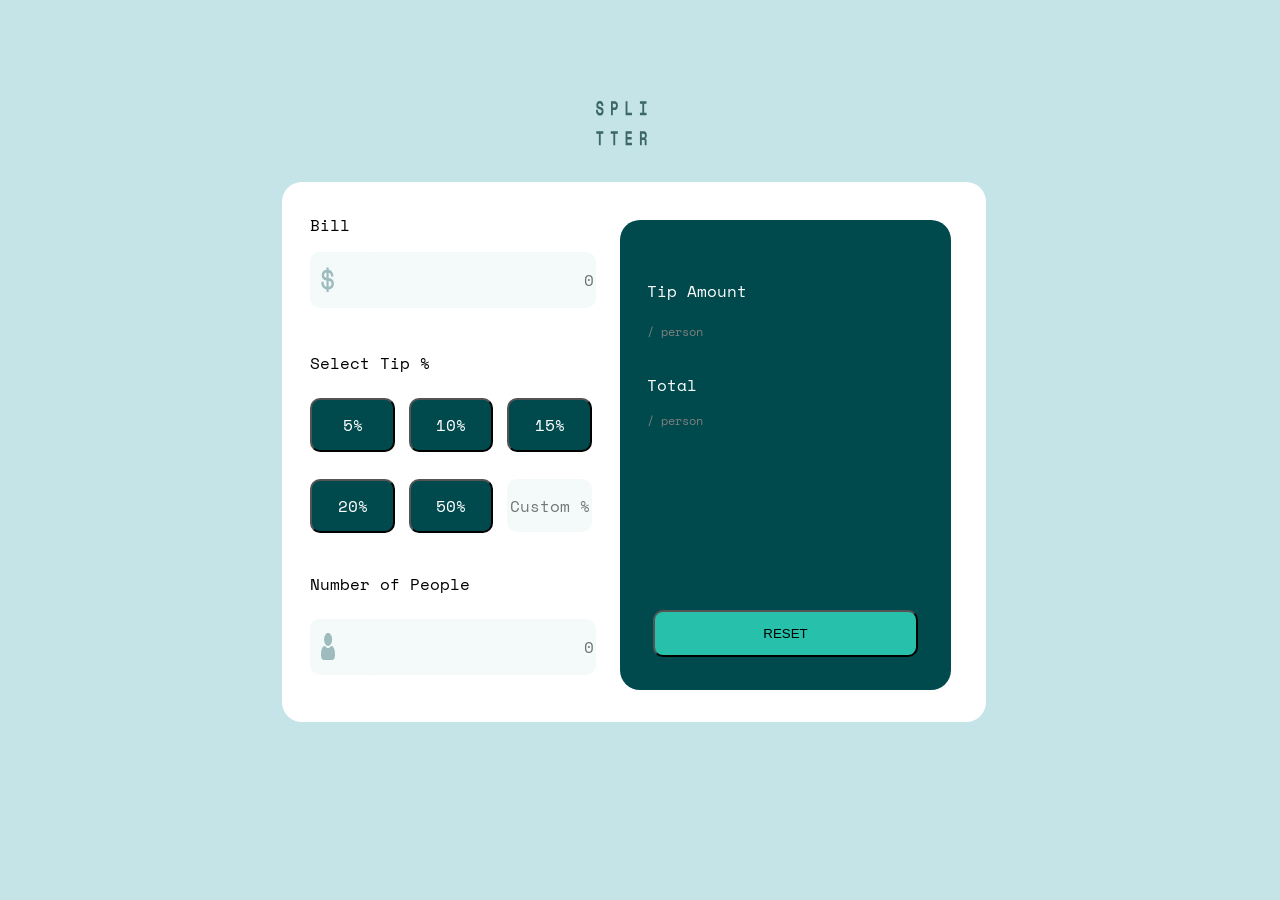
<file: index.html>
<!DOCTYPE html>
<html lang="en">

<head>

  <meta charset="UTF-8">
  <meta name="viewport" content="width=device-width, initial-scale=1.0">
  <!-- displays site properly based on user's device -->
  <title>Tip Calculator App</title>
  <link rel="stylesheet" href="style.css">
</head>

<body style="background-color:hsl(185, 41%, 84%);">
  <script src="main.js">
  </script>
  <div class="container0">
    <img id="logo" src="images\logo.svg" />
  </div>
  <div class="container1">
    <p id="values" style="font-size: 100px;">
    </p>
    <div class="container2">
      <p id="text" style="color:white"></p>
      <div class="tip_amount_per_person">
        <p style="margin:center; color:white;">Tip Amount
        </p>
      </div>
      <div class="per_person0">
        <p style="color:grey; font-size: 12px;">/ person</p>
      </div>
      <div class="tip_amount_per_person_price">
        <p style="margin:auto; color:hsl(172, 67%, 45%); font-size:30px;" id="tip_per_person_result"></p>
      </div>
      <div class="total_amount_per_person">
        <p style="margin:center; color:white;" >Total
        </p>
      </div>
      <div class="total_amount_per_person_price" >
        <p style="margin:auto; color:hsl(172, 67%, 45%); font-size:30px;" id="total_per_person_result"></p>
      </div>
      <div class="per_person1">
        <p style="color:grey; font-size: 12px;">/ person</p>
      </div>
      <button class="reset" style="text-align: center; margin: auto; display:table-cell; vertical-align:middle;
        " onclick="window.location.reload();">RESET</button>
    </div>
    <div class="bill_div_title">
      <p>Bill</p>
    </div>
    <input style="border:0px;" type="number" class="bill_div" id="bill_total" placeholder="0" oninput="updateBill()">
    <div class="dollar_sign_div">
      <img id="dollar_sign" src="images\icon-dollar.svg" />
    </div>
    <div class="tip_title">
      <p>Select Tip %</p>
    </div>
    <button class="five_percent" onclick="tip_calc(0.05)">
      <p style="margin:auto; color:white;">5%</p>
    </button>
    <button class="ten_percent" onclick="tip_calc(0.10)">
      <p style="margin:auto; color:white;">10%</p>
    </button>
    <button class="fifteen_percent" onclick="tip_calc(0.15)">
      <p style="margin:auto; color:white;">15%</p>
    </button>
    <button class="twenty_percent" onclick="tip_calc(0.20)">
      <p style="margin:auto; color:white;">20%</p>
    </button>
    <button class="fifty_percent" onclick="tip_calc(0.50)">
      <p style="margin:auto; color:white;">50%</p>
    </button>
    <input style="color:hsl(183, 100%, 15%); text-align:center;" type="number" class="custom_percent" id="custom" placeholder="Custom %" oninput="tip_calc(this.value / 100)">
    <div class="number_of_people_title">
      <p>Number of People</p>
    </div>
    <input style="border:0px;" type="number" class="num_people_div" id="num_people" placeholder="0" oninput="updateBill()">
    <div class="icon_person_div">
      <img id="icon_person" src="images\icon-person.svg" />
    </div>
  </div>
</body>
</html>
</file>
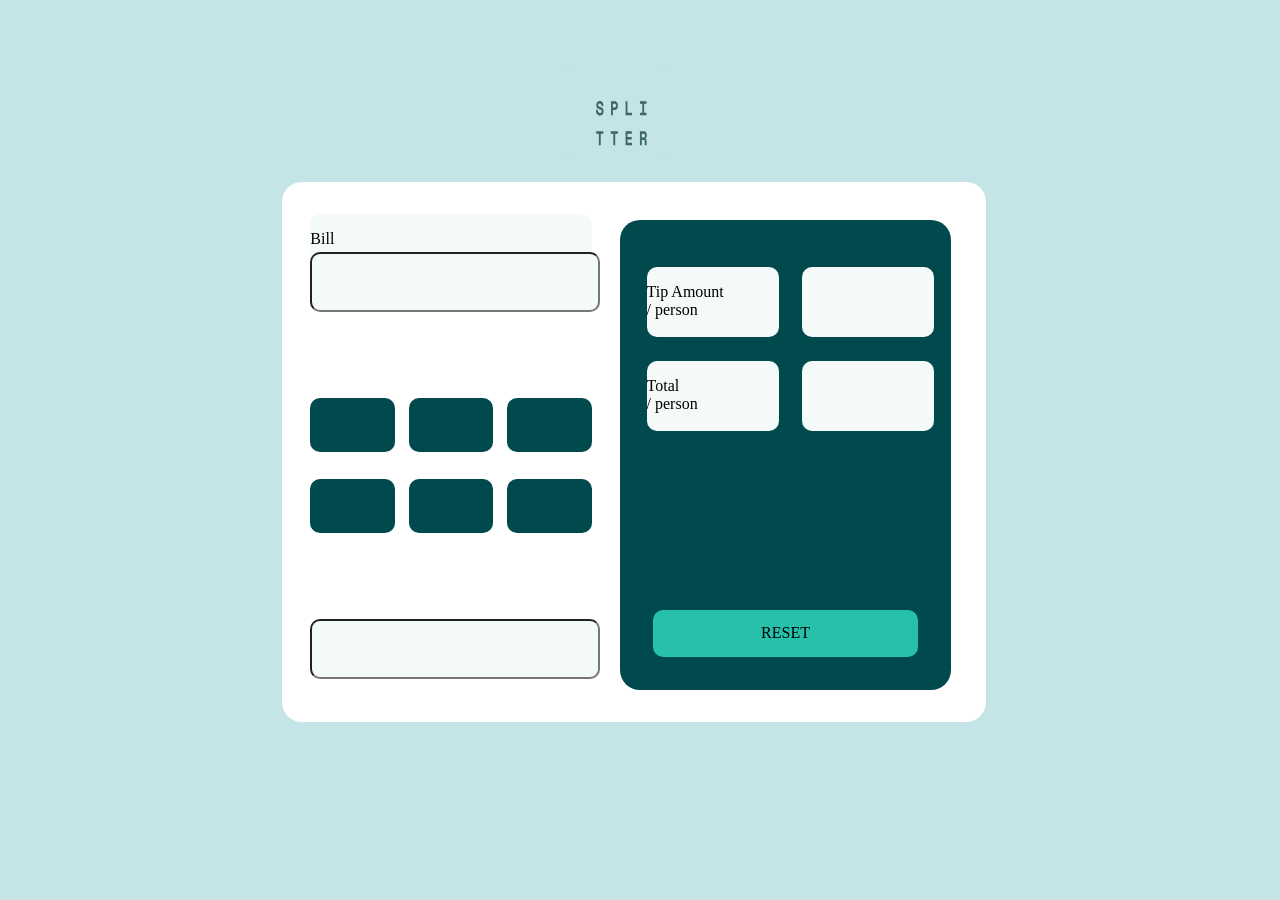
<file: tip-calculator-app-main/index.html>
<!DOCTYPE html>
<html lang="en">

<head>

  <meta charset="UTF-8">
  <meta name="viewport" content="width=device-width, initial-scale=1.0">
  <!-- displays site properly based on user's device -->
  <title>Tip Calculator App</title>
  <link rel="stylesheet" href="style.css">
</head>

<body style="background-color:hsl(185, 41%, 84%);">
  <script src="main.js">
  </script>
  <div class="container0">
    <img id="logo" src="images\logo.svg" />
  </div>
  <div class="container1">
    <p id="values" style="font-size: 100px;">
    </p>
    <div class="container2">
      <p id="text" style="color:white" ></p>
      <div class="tip_amount_per_person">
        <p style="margin:left">Tip Amount
        <br>/ person<br></p>
      </div>
      <div class="tip_amount_per_person_price">
      </div>
      <div class="total_amount_per_person">
        <p style="margin:left">Total
          <br>/ person<br></p>
      </div>
      <div class="total_amount_per_person_price" id="result">
      </div>
      <div class="reset">
        <p style="margin:auto">RESET</p>
      </div>
    </div>
    <div class="bill_div_title">
      <p>Bill</p>
    </div>
    <input type="number"class="bill_div" id="bill_total" oninput="updateValue()">
    <div class="five_percent">
    </div>
    <div class="ten_percent">
    </div>
    <div class="fifteen_percent">
    </div>
    <div class="twenty_percent">
    </div>
    <div class="fifty_percent">
    </div>
    <div class="custom_percent">
    </div>
    <input class="num_people_div">
  </div>
</body>

</html>
</file>
<file: style.css>
html,
body {
    height: 100%;
    width: 100%;
    margin: 0;
}

@font-face {
    font-family: "Space Mono";
    src: url("Space_Mono/SpaceMono-Regular.ttf") format("truetype");
    font-weight: 700, 700, 700;
}

p {
    font-size: 16px;
    line-height: 100%;
    font-family: "Space Mono";
}

input {
    font-size: 16px;
    line-height: 100%;
    font-family: "Space Mono";
}

input::-webkit-outer-spin-button,
input::-webkit-inner-spin-button {
  -webkit-appearance: none !important;
  margin: 0 !important;
}

input:focus { 
    outline: none !important;
    border-color: #719ECE;
    box-shadow: 0 0 10px #719ECE;
}
textarea:focus { 
    outline: none !important;
    border-color: #719ECE;
    box-shadow: 0 0 10px #719ECE;
}

#logo {
    width: 40%;
    height: 50%;
    display: flex;
    margin: 0;
    position: absolute;
    top: 40%;
    left: 35%;
}

#dollar_sign {
    width: 20%;
    height: 50%;
    display: flex;
    margin: 0;
    position: absolute;
    top: 26%;
    left: 15%;
}

#icon_person {
    width: 20%;
    height: 50%;
    display: flex;
    margin: 0;
    position: absolute;
    top: 26%;
    left: 15%;
}

.dollar_sign_div {
    width: 10%;
    height: 10%;
    background-color: hsl(189, 41%, 97%);
    position: absolute;
    top: 13%;
    left: 4%;
    display: flex;
    border-radius: 10px;
}

.icon_person_div {
    width: 10%;
    height: 10%;
    background-color: hsl(189, 41%, 97%);
    position: absolute;
    top: 81%;
    left: 4%;
    display: flex;
    border-radius: 10px;
}

.container0 {
    width: 10%;
    height: 10%;
    background-color: hsl(185, 41%, 84%);
    position: absolute;
    top: 10%;
    left: 45%;
    margin: -25px 0 0 -25px;
    display: flex;
    border-radius: 20px;
}

.container1 {
    width: 55%;
    height: 60%;
    background-color: hsl(0, 0%, 100%);
    position: absolute;
    top: 23%;
    left: 24%;
    margin: -25px 0 0 -25px;
    display: flex;
    border-radius: 20px;
}

.container2 {
    width: 47%;
    height: 87%;
    background-color: hsl(183, 100%, 15%);
    position: absolute;
    top: 7%;
    left: 48%;
    display: flex;
    border-radius: 20px;
}

.bill_div_title {
    width: 40%;
    height: 10%;
    background-color: hsl(0, 0%, 100%);
    position: absolute;
    top: 3.5%;
    left: 4%;
    display: flex;
    border-radius: 10px;
}

.bill_div {
    width: 40%;
    height: 10%;
    background-color: hsl(189, 41%, 97%);
    position: absolute;
    top: 13%;
    left: 4%;
    display: flex;
    border-radius: 10px;
    text-align: right;
}

.number_of_people_title {
    width: 40%;
    height: 10%;
    background-color: hsl(0, 0%, 100%);
    position: absolute;
    top: 70%;
    left: 4%;
    display: flex;
    border-radius: 10px;
}

.num_people_div {
    width: 40%;
    height: 10%;
    background-color: hsl(189, 41%, 97%);
    position: absolute;
    top: 81%;
    left: 4%;
    display: flex;
    border-radius: 10px;
    text-align: right;
}

.tip_title {
    width: 40%;
    height: 10%;
    background-color: hsl(0, 0%, 100%);
    position: absolute;
    top: 29%;
    left: 4%;
    display: flex;
    border-radius: 10px;
}

.five_percent {
    width: 12%;
    height: 10%;
    background-color: hsl(183, 100%, 15%);
    position: absolute;
    top: 40%;
    left: 4%;
    display: flex;
    border-radius: 10px;
}

.ten_percent {
    width: 12%;
    height: 10%;
    background-color: hsl(183, 100%, 15%);
    position: absolute;
    top: 40%;
    left: 18%;
    display: flex;
    border-radius: 10px;
}

.fifteen_percent {
    width: 12%;
    height: 10%;
    background-color: hsl(183, 100%, 15%);
    position: absolute;
    top: 40%;
    left: 32%;
    display: flex;
    border-radius: 10px;
}

.twenty_percent {
    width: 12%;
    height: 10%;
    background-color: hsl(183, 100%, 15%);
    position: absolute;
    top: 55%;
    left: 4%;
    display: flex;
    border-radius: 10px;
}

.fifty_percent {
    width: 12%;
    height: 10%;
    background-color: hsl(183, 100%, 15%);
    position: absolute;
    top: 55%;
    left: 18%;
    display: flex;
    border-radius: 10px;
}

.five_percent:active,
.ten_percent:active,
.fifteen_percent:active,
.twenty_percent:active,
.fifty_percent:active {
    background-color: hsl(172, 67%, 45%);
}

.custom_percent {
    width: 11.5%;
    height: 9.5%;
    background-color: hsl(189, 41%, 97%);
    position: absolute;
    top: 55%;
    left: 32%;
    display: flex;
    border-radius: 10px;
    border: 0px;
}

.tip_amount_per_person {
    width: 40%;
    height: 15%;
    background-color: hsl(183, 100%, 15%);
    position: absolute;
    top: 10%;
    left: 8%;
    display: flex;
    border-radius: 10px;
}

.tip_amount_per_person_price {
    width: 40%;
    height: 15%;
    background-color: hsl(183, 100%, 15%);
    position: absolute;
    top: 10%;
    left: 55%;
    display: flex;
    border-radius: 10px;
}

.total_amount_per_person {
    width: 40%;
    height: 15%;
    background-color: hsl(183, 100%, 15%);
    position: absolute;
    top: 30%;
    left: 8%;
    display: flex;
    border-radius: 10px;
}

.per_person0 {
    width: 40%;
    height: 12%;
    background-color: hsl(183, 100%, 15%);
    position: absolute;
    top: 20%;
    left: 8%;
    display: flex;
    border-radius: 10px;
}

.per_person1 {
    width: 40%;
    height: 15%;
    background-color: hsl(183, 100%, 15%);
    position: absolute;
    top: 39%;
    left: 8%;
    display: flex;
    border-radius: 10px;
}

.total_amount_per_person_price {
    width: 40%;
    height: 15%;
    background-color: hsl(183, 100%, 15%);
    position: absolute;
    top: 30%;
    left: 55%;
    display: flex;
    border-radius: 10px;
}

.reset {
    width: 80%;
    height: 10%;
    background-color: hsl(172, 67%, 45%);
    position: absolute;
    top: 83%;
    left: 10%;
    display: flex;
    border-radius: 10px;
}
</file>
<file: tip-calculator-app-main/style.css>
html,
body {
    height: 100%;
    width: 100%;
    margin: 0;
}


#logo {
    width: 40%;
    height: 50%;
    display: flex;
    margin: 0;
    position: absolute;
    top: 40%;
    left: 35%;
}

.container0 {
    width: 10%;
    height: 10%;
    background-color: hsl(185, 41%, 84%);
    position: absolute;
    top: 10%;
    left: 45%;
    margin: -25px 0 0 -25px;
    display: flex;
    border-radius: 20px;
}

.container1 {
    width: 55%;
    height: 60%;
    background-color: hsl(0, 0%, 100%);
    position: absolute;
    top: 23%;
    left: 24%;
    margin: -25px 0 0 -25px;
    display: flex;
    border-radius: 20px;
}

.container2 {
    width: 47%;
    height: 87%;
    background-color: hsl(183, 100%, 15%);
    position: absolute;
    top: 7%;
    left: 48%;
    display: flex;
    border-radius: 20px;
}

.bill_div_title {
    width: 40%;
    height: 10%;
    background-color: hsl(189, 41%, 97%);
    position: absolute;
    top: 6%;
    left: 4%;
    display: flex;
    border-radius: 10px;
}

.bill_div {
    width: 40%;
    height: 10%;
    background-color: hsl(189, 41%, 97%);
    position: absolute;
    top: 13%;
    left: 4%;
    display: flex;
    border-radius: 10px;
}

.num_people_div {
    width: 40%;
    height: 10%;
    background-color: hsl(189, 41%, 97%);
    position: absolute;
    top: 81%;
    left: 4%;
    display: flex;
    border-radius: 10px;
}
.five_percent {
    width: 12%;
    height: 10%;
    background-color: hsl(183, 100%, 15%);
    position: absolute;
    top: 40%;
    left: 4%;
    display: flex;
    border-radius: 10px;
}

.ten_percent {
    width: 12%;
    height: 10%;
    background-color: hsl(183, 100%, 15%);
    position: absolute;
    top: 40%;
    left: 18%;
    display: flex;
    border-radius: 10px;
}

.fifteen_percent {
    width: 12%;
    height: 10%;
    background-color: hsl(183, 100%, 15%);
    position: absolute;
    top: 40%;
    left: 32%;
    display: flex;
    border-radius: 10px;
}

.twenty_percent {
    width: 12%;
    height: 10%;
    background-color: hsl(183, 100%, 15%);
    position: absolute;
    top: 55%;
    left: 4%;
    display: flex;
    border-radius: 10px;
}

.fifty_percent {
    width: 12%;
    height: 10%;
    background-color: hsl(183, 100%, 15%);
    position: absolute;
    top: 55%;
    left: 18%;
    display: flex;
    border-radius: 10px;
}

.custom_percent {
    width: 12%;
    height: 10%;
    background-color: hsl(183, 100%, 15%);
    position: absolute;
    top: 55%;
    left: 32%;
    display: flex;
    border-radius: 10px;
}

.tip_amount_per_person {
    width: 40%;
    height: 15%;
    background-color: hsl(189, 41%, 97%);
    position: absolute;
    top: 10%;
    left: 8%;
    display: flex;
    border-radius: 10px;
}

.tip_amount_per_person_price {
    width: 40%;
    height: 15%;
    background-color: hsl(189, 41%, 97%);
    position: absolute;
    top: 10%;
    left: 55%;
    display: flex;
    border-radius: 10px;
}

.total_amount_per_person {
    width: 40%;
    height: 15%;
    background-color: hsl(189, 41%, 97%);
    position: absolute;
    top: 30%;
    left: 8%;
    display: flex;
    border-radius: 10px;
}

.total_amount_per_person_price {
    width: 40%;
    height: 15%;
    background-color: hsl(189, 41%, 97%);
    position: absolute;
    top: 30%;
    left: 55%;
    display: flex;
    border-radius: 10px;
}

.reset {
    width: 80%;
    height: 10%;
    background-color: hsl(172, 67%, 45%);
    position: absolute;
    top: 83%;
    left: 10%;
    display: flex;
    border-radius: 10px;
}
</file>
